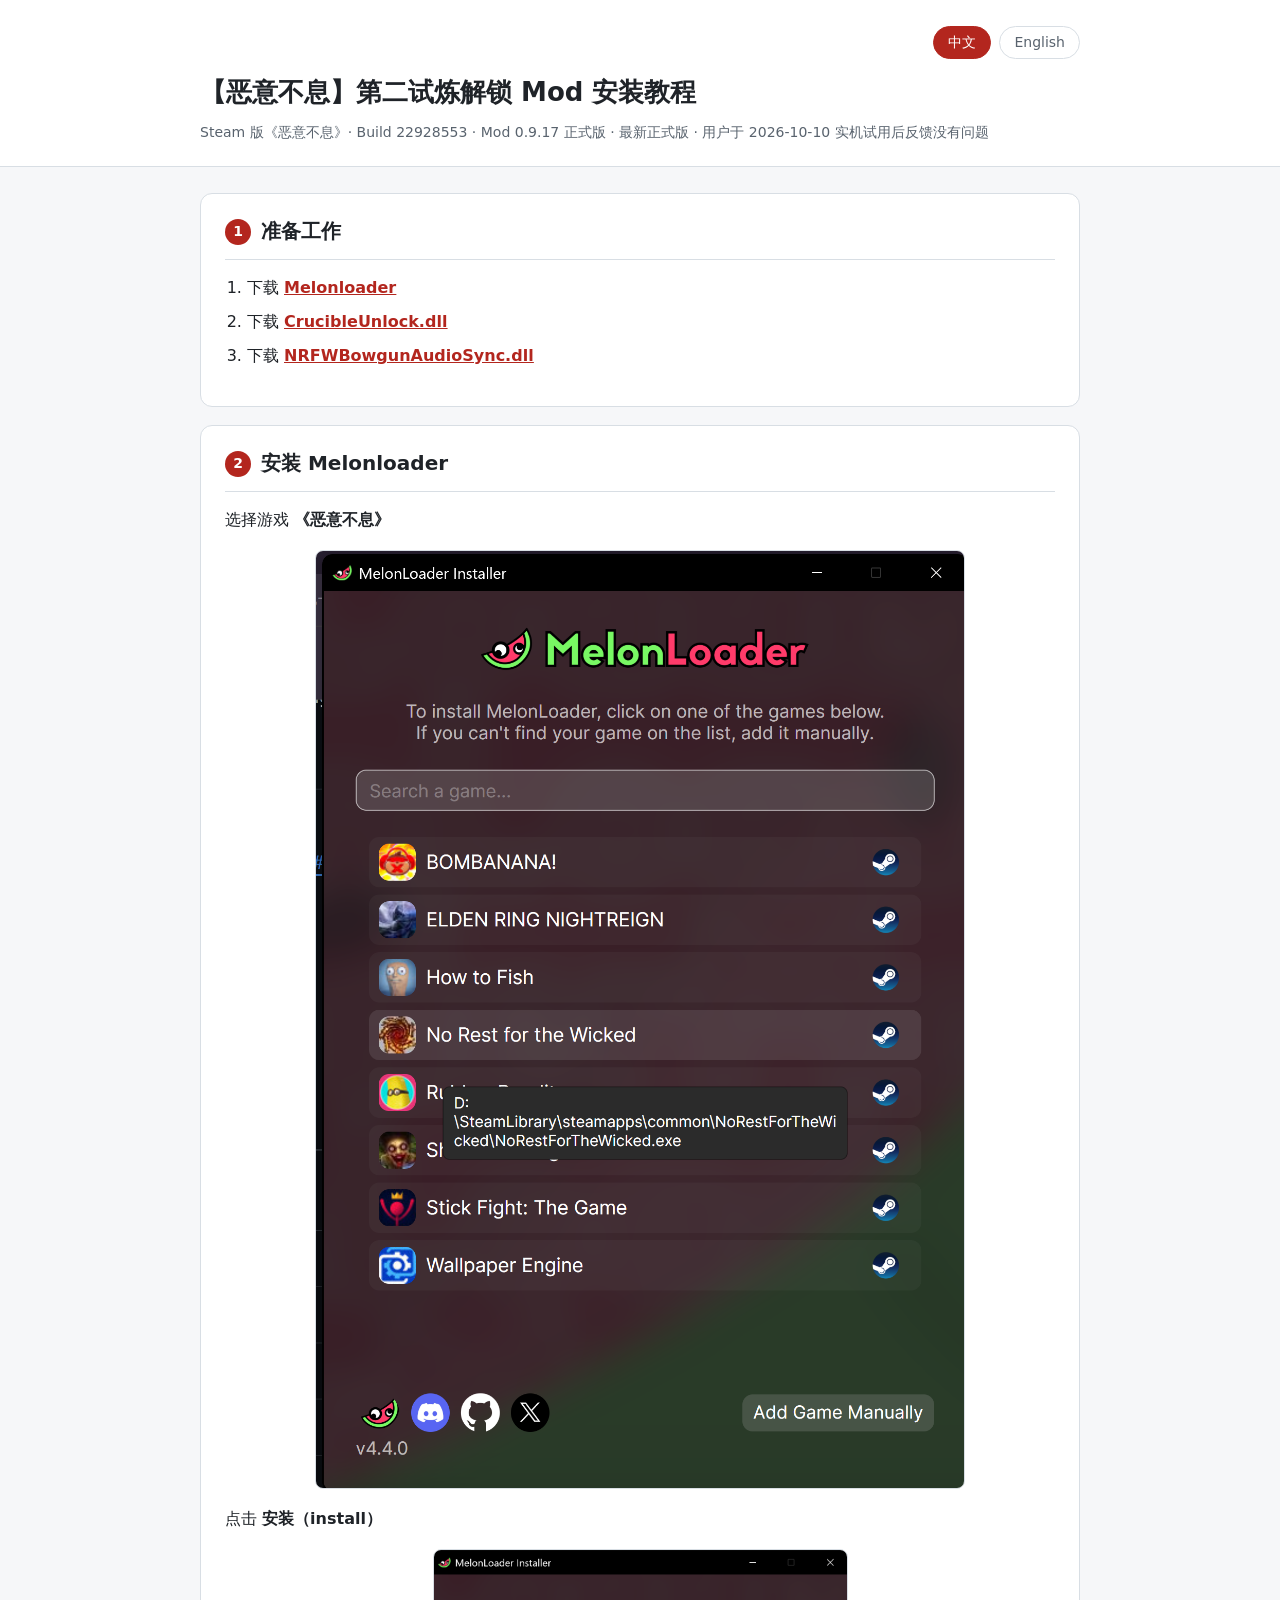
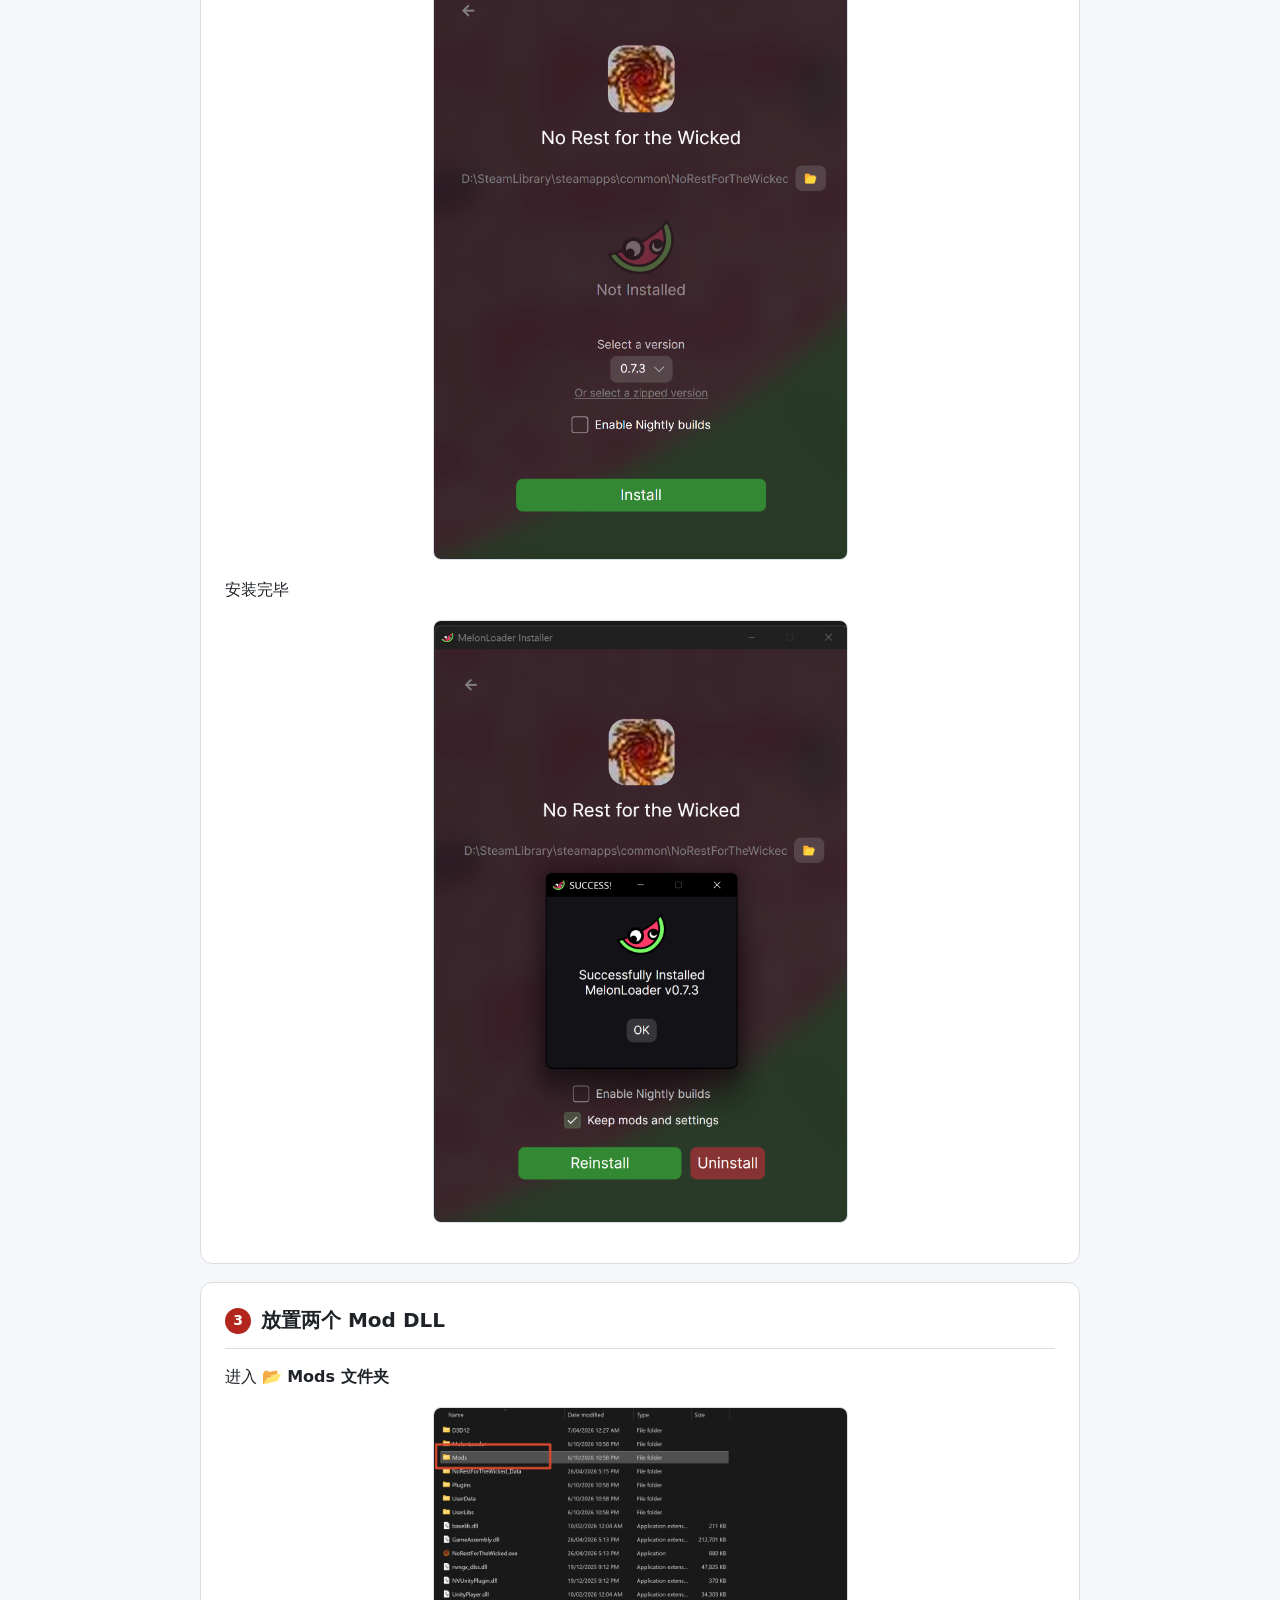
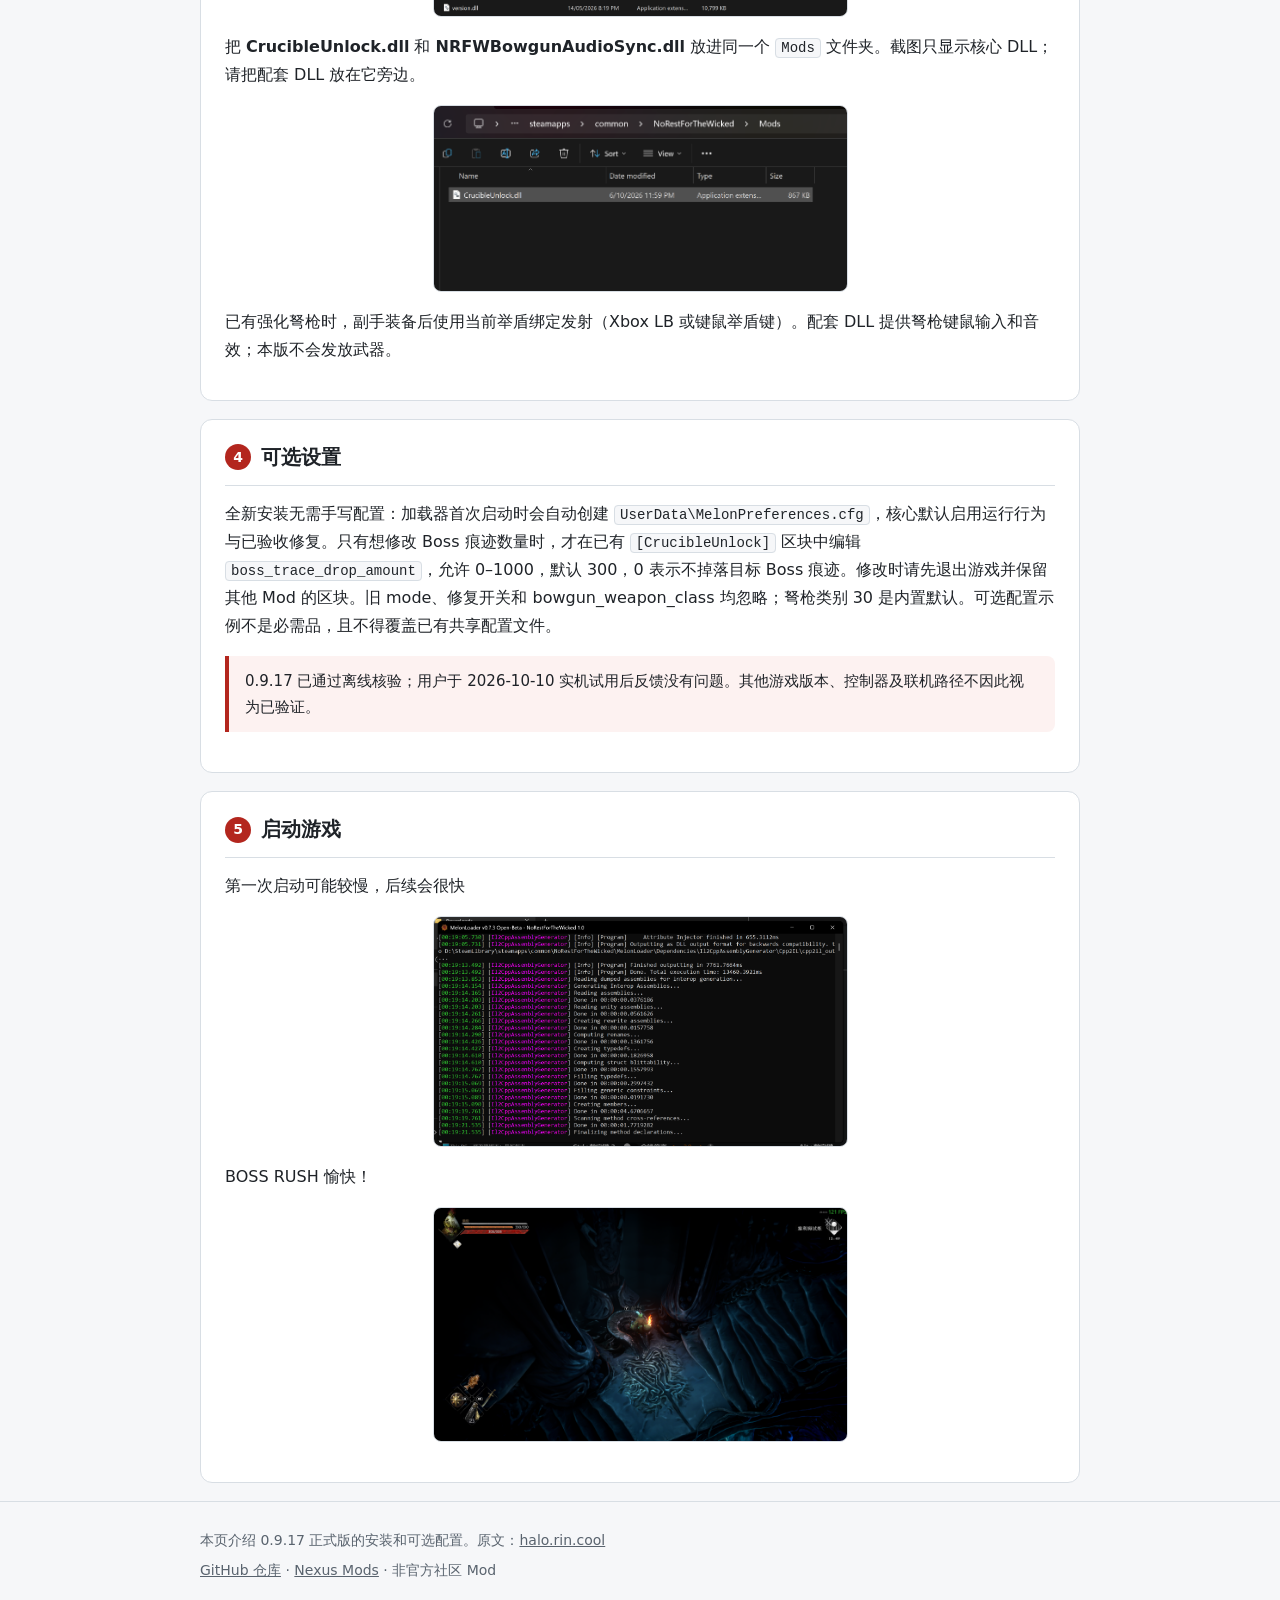
<file: docs/index.html>
<!DOCTYPE html>
<html lang="zh-CN">
<head>
<meta charset="utf-8">
<meta name="viewport" content="width=device-width, initial-scale=1">
<title>【恶意不息】第二试炼解锁 Mod 安装教程</title>
<meta name="description" content="《恶意不息》第二试炼（Second Crucible）解锁 Mod 的图文安装教程：安装 MelonLoader、放置两个 Mod DLL、无需手动配置，中英双语。">
<link rel="icon" href="data:,">
<link rel="stylesheet" href="assets/style.css">
</head>
<body>

<header class="site">
  <div class="wrap">
    <nav class="lang">
      <a class="active" href="index.html">中文</a>
      <a href="en.html">English</a>
    </nav>
    <h1>【恶意不息】第二试炼解锁 Mod 安装教程</h1>
    <p class="meta">Steam 版《恶意不息》· Build 22928553 · Mod 0.9.17 正式版 · 最新正式版 · 用户于 2026-10-10 实机试用后反馈没有问题</p>
  </div>
</header>

<main class="wrap">

  <section>
    <h2><span class="n">1</span>准备工作</h2>
    <ol class="downloads">
      <li>下载 <a href="https://github.com/LavaGang/MelonLoader/releases/download/v0.7.3/MelonLoader.Installer.exe" target="_blank" rel="noopener"><strong><u>Melonloader</u></strong></a></li>
      <li>下载 <a href="https://github.com/Venompool888/nrfw-second-crucible-unlock/releases/download/v0.9.17/CrucibleUnlock.dll" target="_blank" rel="noopener"><strong><u>CrucibleUnlock.dll</u></strong></a></li>
      <li>下载 <a href="https://github.com/Venompool888/nrfw-second-crucible-unlock/releases/download/v0.9.17/NRFWBowgunAudioSync.dll" target="_blank" rel="noopener"><strong><u>NRFWBowgunAudioSync.dll</u></strong></a></li>
    </ol>
  </section>

  <section>
    <h2><span class="n">2</span>安装 Melonloader</h2>
    <p>选择游戏 <strong>《恶意不息》</strong></p>
    <img class="shot-lg" src="assets/5849120c-c66f-4a0b-b716-05729659feeb.png" width="650" height="940" alt="在 MelonLoader 安装器中选择《恶意不息》">
    <p>点击 <strong>安装（install）</strong></p>
    <img class="shot-half" src="assets/b7040e8a-8b84-492c-94f0-b49583c1c621.png" width="1235" height="1820" alt="点击安装">
    <p>安装完毕</p>
    <img class="shot-half" src="assets/b76815a0-cc89-48e9-b6f5-d1c84eb0786f.png" width="1250" height="1820" alt="安装完毕">
  </section>

  <section>
    <h2><span class="n">3</span>放置两个 Mod DLL</h2>
    <p>进入 📂 <strong>Mods 文件夹</strong></p>
    <img class="shot-half" src="assets/image-RsPh.png" width="2148" height="1080" alt="进入 Mods 文件夹">
    <p>把 <strong>CrucibleUnlock.dll</strong> 和 <strong>NRFWBowgunAudioSync.dll</strong> 放进同一个 <code>Mods</code> 文件夹。截图只显示核心 DLL；请把配套 DLL 放在它旁边。</p>
    <img class="shot-half" src="assets/image-YALI.png" width="1701" height="762" alt="放置 CrucibleUnlock.dll">
    <p>已有强化弩枪时，副手装备后使用当前举盾绑定发射（Xbox LB 或键鼠举盾键）。配套 DLL 提供弩枪键鼠输入和音效；本版不会发放武器。</p>
  </section>

  <section>
    <h2><span class="n">4</span>可选设置</h2>
    <p>全新安装无需手写配置：加载器首次启动时会自动创建 <code>UserData\MelonPreferences.cfg</code>，核心默认启用运行行为与已验收修复。只有想修改 Boss 痕迹数量时，才在已有 <code>[CrucibleUnlock]</code> 区块中编辑 <code>boss_trace_drop_amount</code>，允许 0–1000，默认 300，0 表示不掉落目标 Boss 痕迹。修改时请先退出游戏并保留其他 Mod 的区块。旧 mode、修复开关和 bowgun_weapon_class 均忽略；弩枪类别 30 是内置默认。可选配置示例不是必需品，且不得覆盖已有共享配置文件。</p>
    <div class="note">0.9.17 已通过离线核验；用户于 2026-10-10 实机试用后反馈没有问题。其他游戏版本、控制器及联机路径不因此视为已验证。</div>
  </section>

  <section>
    <h2><span class="n">5</span>启动游戏</h2>
    <p>第一次启动可能较慢，后续会很快</p>
    <img class="shot-half" src="assets/image-cRVj.png" width="2373" height="1317" alt="启动游戏">
    <p>BOSS RUSH 愉快！</p>
    <img class="shot-half" src="assets/image-hZaX.png" width="3840" height="2160" alt="BOSS RUSH 愉快">
  </section>


</main>

<footer>
  <div class="wrap">
    <p>本页介绍 0.9.17 正式版的安装和可选配置。原文：<a href="https://halo.rin.cool/archives/e-yi-bu-xi-di-er-hui-sheng-jie-suo-modan-zhuang-jiao-cheng" target="_blank" rel="noopener">halo.rin.cool</a></p>
    <p><a href="https://github.com/Venompool888/nrfw-second-crucible-unlock" target="_blank" rel="noopener">GitHub 仓库</a> · <a href="https://www.nexusmods.com/norestforthewicked/mods/108" target="_blank" rel="noopener">Nexus Mods</a> · 非官方社区 Mod</p>
  </div>
</footer>

</body>
</html>
</file>
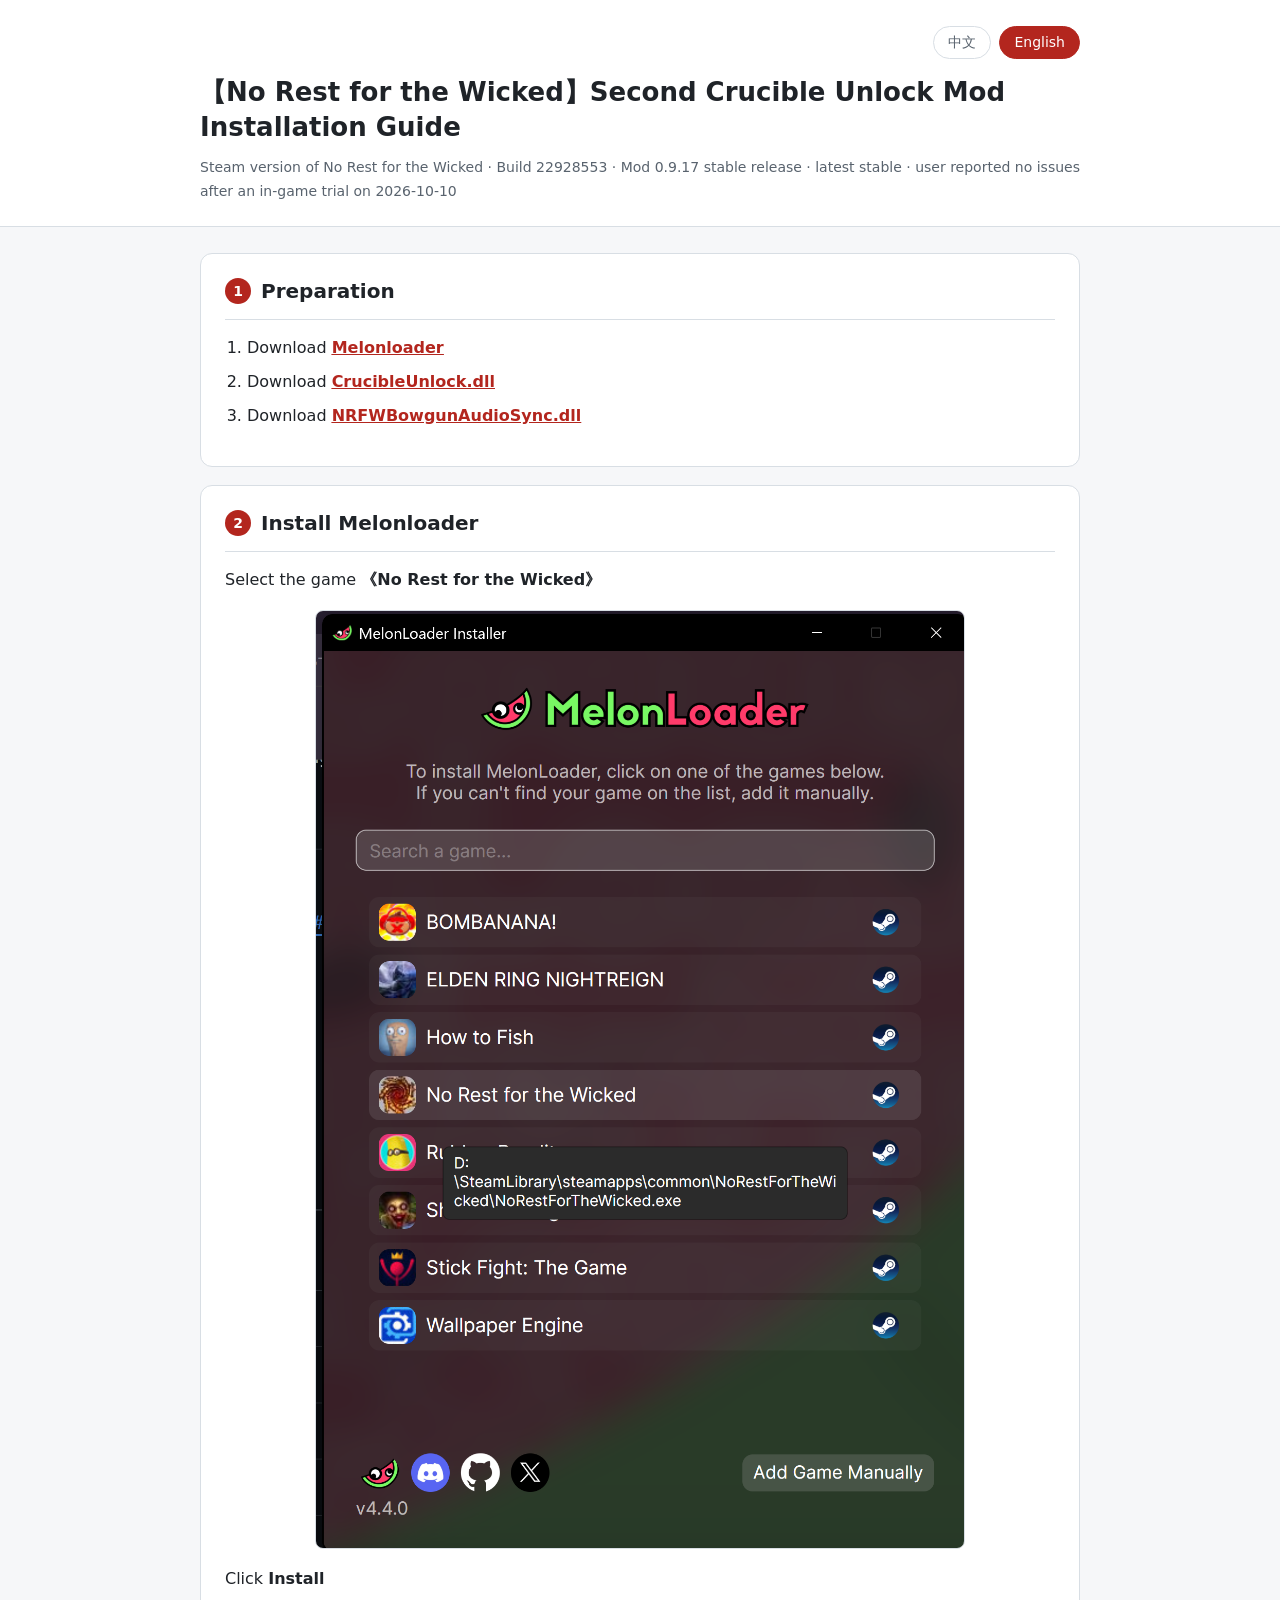
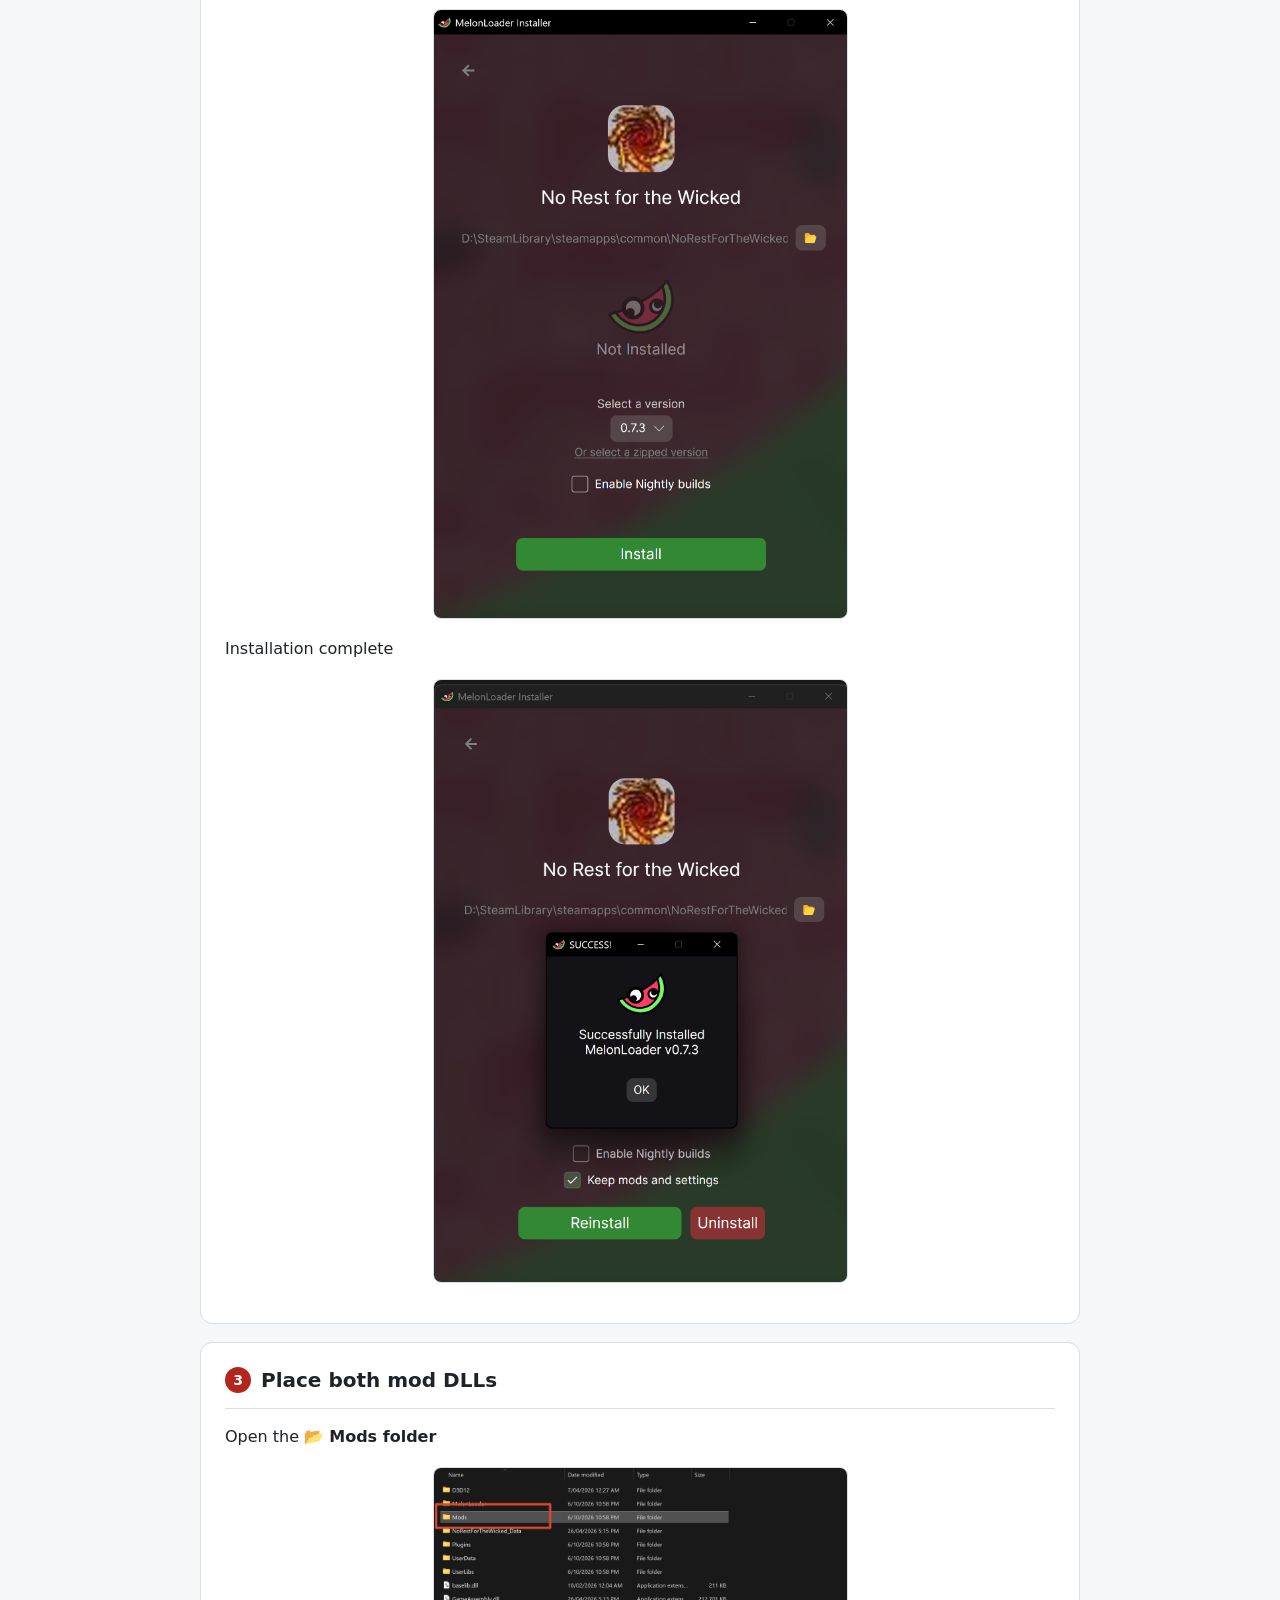
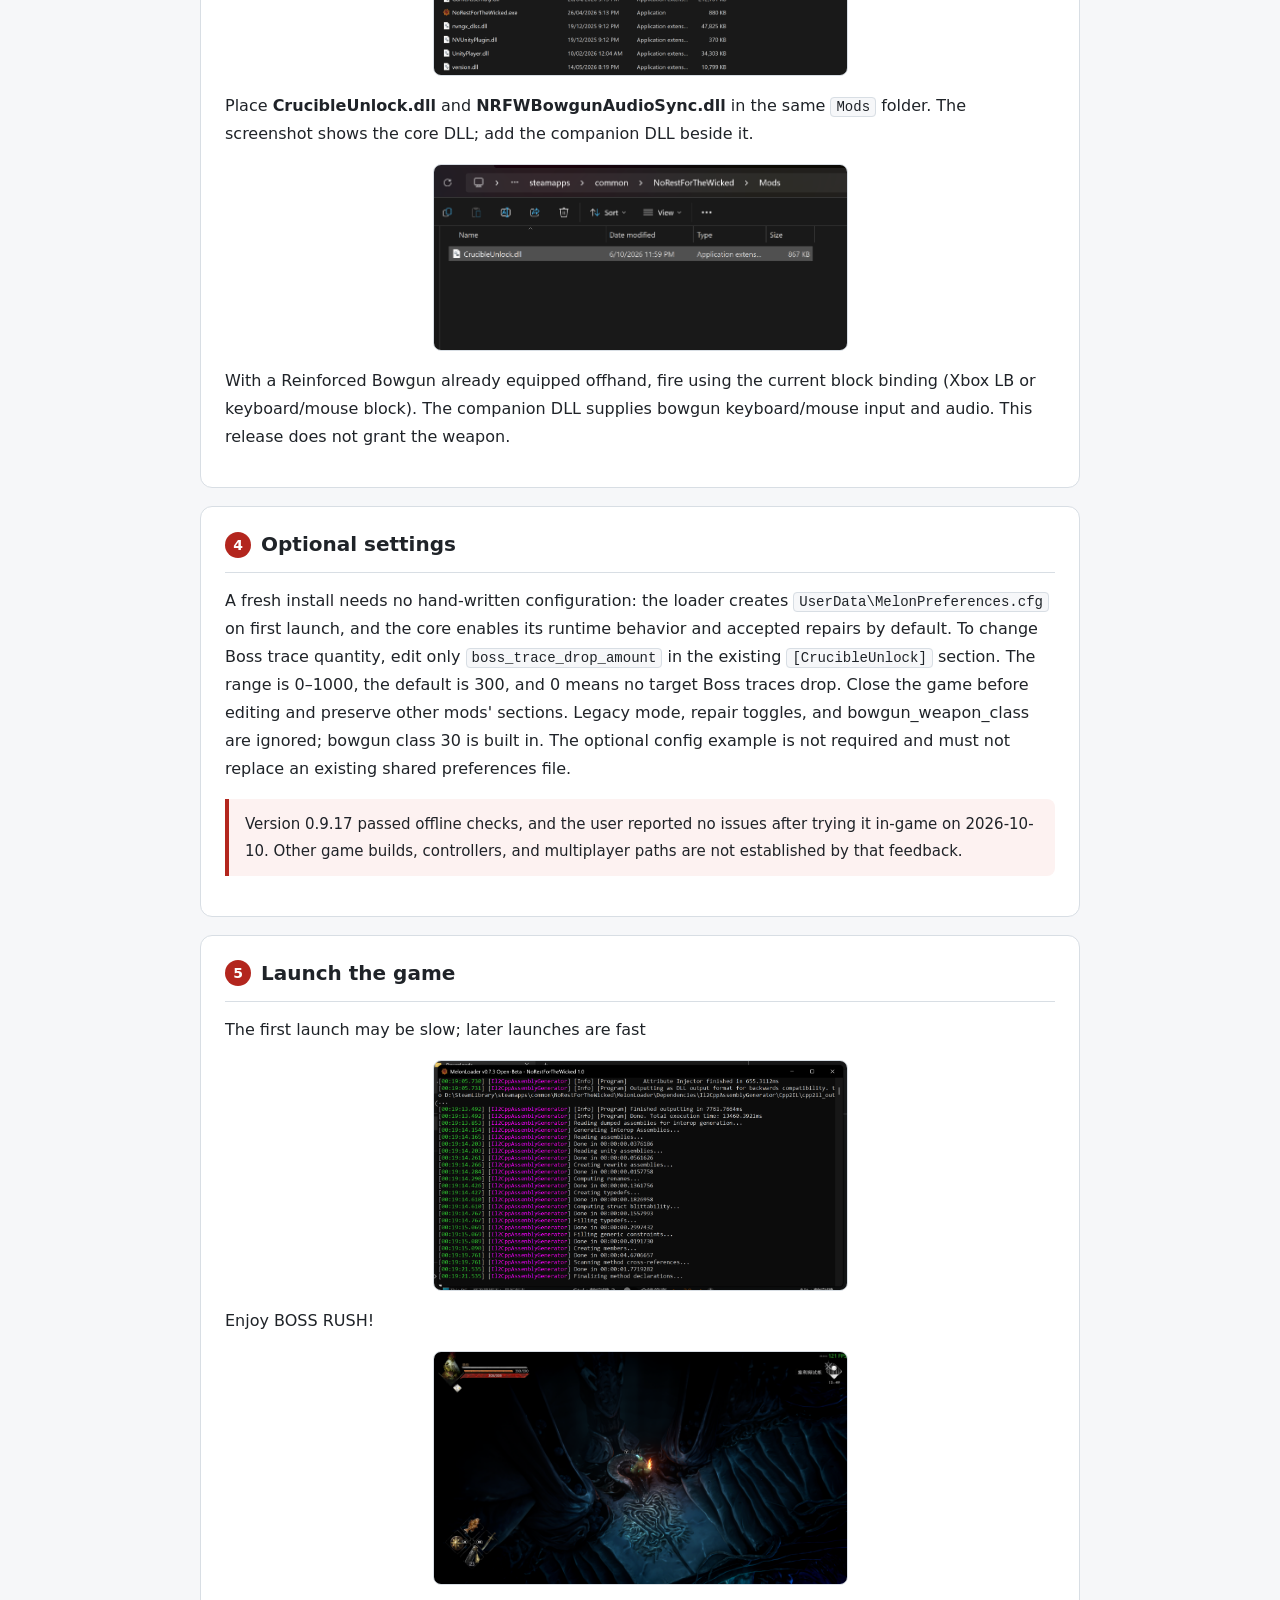
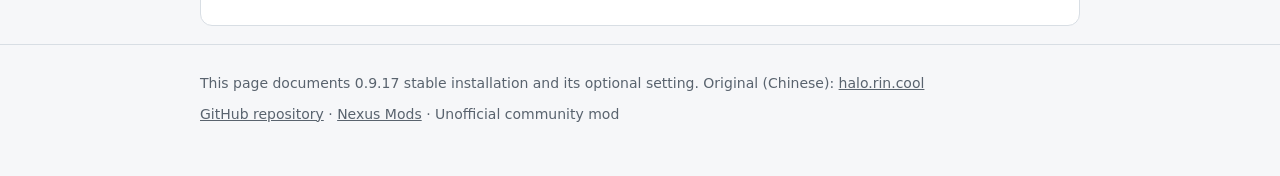
<file: docs/en.html>
<!DOCTYPE html>
<html lang="en">
<head>
<meta charset="utf-8">
<meta name="viewport" content="width=device-width, initial-scale=1">
<title>【No Rest for the Wicked】Second Crucible Unlock Mod Installation Guide</title>
<meta name="description" content="Screenshot installation guide for the Second Crucible unlock mod for No Rest for the Wicked: install MelonLoader, place both mod DLLs; no manual configuration required. Chinese and English.">
<link rel="icon" href="data:,">
<link rel="stylesheet" href="assets/style.css">
</head>
<body>

<header class="site">
  <div class="wrap">
    <nav class="lang">
      <a href="index.html">中文</a>
      <a class="active" href="en.html">English</a>
    </nav>
    <h1>【No Rest for the Wicked】Second Crucible Unlock Mod Installation Guide</h1>
    <p class="meta">Steam version of No Rest for the Wicked · Build 22928553 · Mod 0.9.17 stable release · latest stable · user reported no issues after an in-game trial on 2026-10-10</p>
  </div>
</header>

<main class="wrap">

  <section>
    <h2><span class="n">1</span>Preparation</h2>
    <ol class="downloads">
      <li>Download <a href="https://github.com/LavaGang/MelonLoader/releases/download/v0.7.3/MelonLoader.Installer.exe" target="_blank" rel="noopener"><strong><u>Melonloader</u></strong></a></li>
      <li>Download <a href="https://github.com/Venompool888/nrfw-second-crucible-unlock/releases/download/v0.9.17/CrucibleUnlock.dll" target="_blank" rel="noopener"><strong><u>CrucibleUnlock.dll</u></strong></a></li>
      <li>Download <a href="https://github.com/Venompool888/nrfw-second-crucible-unlock/releases/download/v0.9.17/NRFWBowgunAudioSync.dll" target="_blank" rel="noopener"><strong><u>NRFWBowgunAudioSync.dll</u></strong></a></li>
    </ol>
  </section>

  <section>
    <h2><span class="n">2</span>Install Melonloader</h2>
    <p>Select the game <strong>《No Rest for the Wicked》</strong></p>
    <img class="shot-lg" src="assets/5849120c-c66f-4a0b-b716-05729659feeb.png" width="650" height="940" alt="Select No Rest for the Wicked in the MelonLoader installer">
    <p>Click <strong>Install</strong></p>
    <img class="shot-half" src="assets/b7040e8a-8b84-492c-94f0-b49583c1c621.png" width="1235" height="1820" alt="Click install">
    <p>Installation complete</p>
    <img class="shot-half" src="assets/b76815a0-cc89-48e9-b6f5-d1c84eb0786f.png" width="1250" height="1820" alt="Installation complete">
  </section>

  <section>
    <h2><span class="n">3</span>Place both mod DLLs</h2>
    <p>Open the 📂 <strong>Mods folder</strong></p>
    <img class="shot-half" src="assets/image-RsPh.png" width="2148" height="1080" alt="Open the Mods folder">
    <p>Place <strong>CrucibleUnlock.dll</strong> and <strong>NRFWBowgunAudioSync.dll</strong> in the same <code>Mods</code> folder. The screenshot shows the core DLL; add the companion DLL beside it.</p>
    <img class="shot-half" src="assets/image-YALI.png" width="1701" height="762" alt="Place CrucibleUnlock.dll">
    <p>With a Reinforced Bowgun already equipped offhand, fire using the current block binding (Xbox LB or keyboard/mouse block). The companion DLL supplies bowgun keyboard/mouse input and audio. This release does not grant the weapon.</p>
  </section>

  <section>
    <h2><span class="n">4</span>Optional settings</h2>
    <p>A fresh install needs no hand-written configuration: the loader creates <code>UserData\MelonPreferences.cfg</code> on first launch, and the core enables its runtime behavior and accepted repairs by default. To change Boss trace quantity, edit only <code>boss_trace_drop_amount</code> in the existing <code>[CrucibleUnlock]</code> section. The range is 0–1000, the default is 300, and 0 means no target Boss traces drop. Close the game before editing and preserve other mods' sections. Legacy mode, repair toggles, and bowgun_weapon_class are ignored; bowgun class 30 is built in. The optional config example is not required and must not replace an existing shared preferences file.</p>
    <div class="note">Version 0.9.17 passed offline checks, and the user reported no issues after trying it in-game on 2026-10-10. Other game builds, controllers, and multiplayer paths are not established by that feedback.</div>
  </section>

  <section>
    <h2><span class="n">5</span>Launch the game</h2>
    <p>The first launch may be slow; later launches are fast</p>
    <img class="shot-half" src="assets/image-cRVj.png" width="2373" height="1317" alt="Launch the game">
    <p>Enjoy BOSS RUSH!</p>
    <img class="shot-half" src="assets/image-hZaX.png" width="3840" height="2160" alt="Enjoy BOSS RUSH">
  </section>


</main>

<footer>
  <div class="wrap">
    <p>This page documents 0.9.17 stable installation and its optional setting. Original (Chinese): <a href="https://halo.rin.cool/archives/e-yi-bu-xi-di-er-hui-sheng-jie-suo-modan-zhuang-jiao-cheng" target="_blank" rel="noopener">halo.rin.cool</a></p>
    <p><a href="https://github.com/Venompool888/nrfw-second-crucible-unlock" target="_blank" rel="noopener">GitHub repository</a> · <a href="https://www.nexusmods.com/norestforthewicked/mods/108" target="_blank" rel="noopener">Nexus Mods</a> · Unofficial community mod</p>
  </div>
</footer>

</body>
</html>
</file>
<file: docs/assets/style.css>
:root {
  --bg: #f6f7f9;
  --card: #ffffff;
  --fg: #1f2328;
  --muted: #59636e;
  --line: #d8dee4;
  --accent: #b3261e;
  --accent-soft: #fdf2f1;
}

@media (prefers-color-scheme: dark) {
  :root {
    --bg: #0d1117;
    --card: #161b22;
    --fg: #e6edf3;
    --muted: #9198a1;
    --line: #30363d;
    --accent: #ff7b72;
    --accent-soft: #2a1a19;
  }
}

* { box-sizing: border-box; }

html { -webkit-text-size-adjust: 100%; }

body {
  margin: 0;
  background: var(--bg);
  color: var(--fg);
  font: 16px/1.75 -apple-system, BlinkMacSystemFont, "Segoe UI", "Microsoft YaHei", "PingFang SC", system-ui, sans-serif;
}

.wrap { max-width: 920px; margin: 0 auto; padding: 0 20px; }

header.site {
  background: var(--card);
  border-bottom: 1px solid var(--line);
  padding: 26px 0 22px;
  margin-bottom: 26px;
}

.lang { display: flex; gap: 8px; justify-content: flex-end; margin-bottom: 16px; }

.lang a {
  font-size: 14px;
  text-decoration: none;
  color: var(--muted);
  border: 1px solid var(--line);
  border-radius: 999px;
  padding: 3px 14px;
}

.lang a.active { color: #fff; background: var(--accent); border-color: var(--accent); }

h1 { font-size: 26px; line-height: 1.35; margin: 0 0 10px; }

.meta { color: var(--muted); font-size: 14px; margin: 0; }

main { padding-bottom: 30px; }

section {
  background: var(--card);
  border: 1px solid var(--line);
  border-radius: 12px;
  padding: 20px 24px 24px;
  margin-bottom: 18px;
}

h2 {
  font-size: 20px;
  margin: 0 0 14px;
  padding-bottom: 10px;
  border-bottom: 1px solid var(--line);
  display: flex;
  align-items: center;
  gap: 10px;
}

h2 .n {
  flex: 0 0 auto;
  width: 26px;
  height: 26px;
  border-radius: 50%;
  background: var(--accent);
  color: #fff;
  font-size: 14px;
  font-weight: 700;
  display: inline-flex;
  align-items: center;
  justify-content: center;
}

h3 { font-size: 16px; margin: 20px 0 8px; }

p { margin: 12px 0; }

ol.downloads { padding-left: 22px; margin: 12px 0; }

ol.downloads li { margin: 6px 0; }

a { color: var(--accent); }

img {
  max-width: 100%;
  height: auto;
  display: block;
  margin: 16px auto;
  border: 1px solid var(--line);
  border-radius: 8px;
}

img.shot-lg { width: 650px; }

img.shot-half { width: 50%; min-width: 280px; }

.note {
  background: var(--accent-soft);
  border-left: 4px solid var(--accent);
  border-radius: 0 8px 8px 0;
  padding: 12px 16px;
  margin: 16px 0;
  font-size: 15px;
}

table { width: 100%; border-collapse: collapse; font-size: 15px; margin: 14px 0; }

th, td { border: 1px solid var(--line); padding: 8px 11px; text-align: left; vertical-align: top; }

th { background: var(--bg); font-weight: 600; }

code {
  background: var(--bg);
  border: 1px solid var(--line);
  border-radius: 4px;
  padding: 1px 5px;
  font-size: 14px;
  font-family: ui-monospace, SFMono-Regular, Consolas, monospace;
}

pre {
  background: var(--bg);
  border: 1px solid var(--line);
  border-radius: 8px;
  padding: 14px 16px;
  overflow: auto;
}

pre code { border: 0; background: none; padding: 0; line-height: 1.6; }

footer {
  border-top: 1px solid var(--line);
  color: var(--muted);
  font-size: 14px;
  padding: 20px 0 44px;
}

footer p { margin: 6px 0; }

footer a { color: var(--muted); }

@media (max-width: 640px) {
  img.shot-lg { width: 100%; }
  img.shot-half { width: 100%; min-width: 0; }
  h1 { font-size: 21px; }
  section { padding: 16px 16px 18px; }
}
</file>
